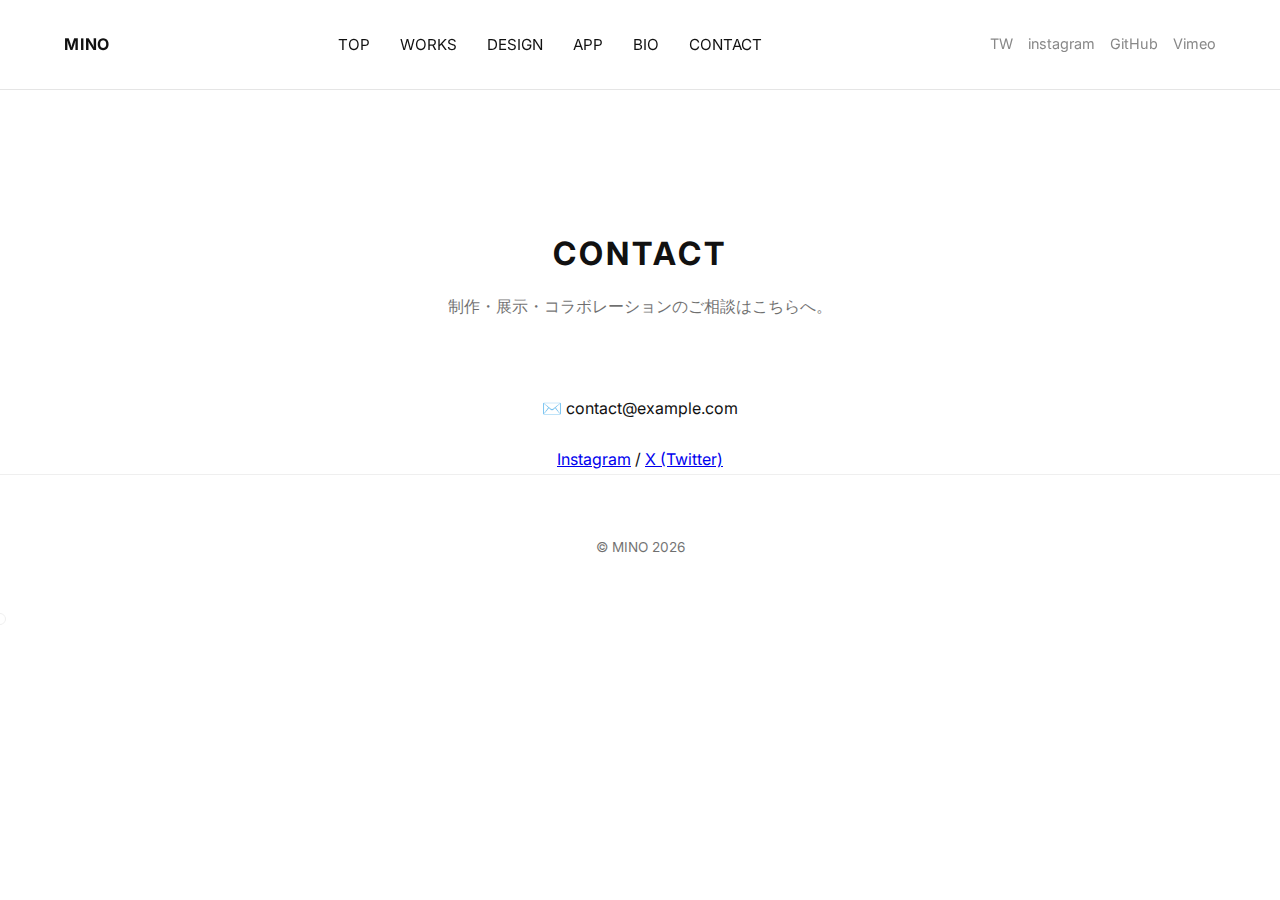
<file: contact.html>
<!doctype html>
<html lang="ja">
<head>
  <meta charset="utf-8">
  <meta name="viewport" content="width=device-width,initial-scale=1">
  <title>CONTACT — MINO</title>
  <link rel="stylesheet" href="styles.css">
  <script defer src="script.js"></script>
</head>
<body>
  <header class="site-header">
    <div class="brand">MINO</div>
    <nav class="main-nav">
      <a href="index.html">TOP</a>
      <a href="works.html">WORKS</a>
      <a href="design.html">DESIGN</a>
      <a href="app.html">APP</a>
      <a href="about.html"class="active">BIO</a>
      <a href="contact.html">CONTACT</a>
    </nav>
    <div class="social">
      <a href="#" aria-label="twitter">TW</a>
      <a href="https://www.instagram.com/mino_23837" aria-label="instagram">instagram</a>
      <a href="https://github.com/mino829" aria-label="github">GitHub</a>
      <a href="https://vimeo.com/user236836638" aria-label="vimeo">Vimeo</a>
      
    </div>
  </header>

  <main class="contact-page">
    <section class="page-header">
      <h1>CONTACT</h1>
      <p>制作・展示・コラボレーションのご相談はこちらへ。</p>
    </section>

    <section class="contact-info">
      <p>✉️ contact@example.com</p>
      <p><a href="#">Instagram</a> / <a href="#">X (Twitter)</a></p>
    </section>
  </main>

  <footer class="site-footer">
    <p>© MINO <span id="year"></span></p>
  </footer>
</body>
</html>
</file>
<file: styles.css>
@import url('https://fonts.googleapis.com/css2?family=Inter:wght@300;500;700&display=swap');

* {
  margin: 0;
  padding: 0;
  box-sizing: border-box;
}

html {
  scroll-behavior: smooth;
}

body {
  background: #ffffff;
  color: #111111;
  font-family: 'Inter', sans-serif;
  overflow-x: hidden;
  line-height: 1.8;
}

/* ヘッダー */
.site-header {
  display: flex;
  justify-content: space-between;
  align-items: center;
  padding: 30px 5vw;
  border-bottom: 1px solid #e5e5e5;
  position: sticky;
  top: 0;
  background: rgba(255,255,255,0.9);
  backdrop-filter: blur(10px);
  z-index: 10;
}

.brand {
  font-weight: 700;
  letter-spacing: 0.05em;
}

.main-nav {
  display: flex;
  gap: 30px;
}

.main-nav a {
  text-decoration: none;
  color: #111;
  position: relative;
  transition: 0.3s;
  font-size: 0.95rem;
}

.main-nav a::after {
  content: '';
  position: absolute;
  bottom: -3px;
  left: 0;
  width: 100%;
  height: 1px;
  background: #111;
  transform: scaleX(0);
  transform-origin: right;
  transition: transform 0.3s ease;
}

.main-nav a:hover::after {
  transform: scaleX(1);
  transform-origin: left;
}

.social {
  display: flex;
  gap: 15px;
}

.social a {
  text-decoration: none;
  color: #888;
  font-size: 0.9rem;
  transition: 0.3s;
}

.social a:hover {
  color: #111;
}

/* HERO */
.hero {
  padding: 10vh 5vw 5vh;
}

.hero-grid {
  display: grid;
  grid-template-columns: repeat(auto-fit, minmax(300px, 1fr));
  gap: 40px;
}

.hero-item {
  position: relative;
  overflow: hidden;
  display: block;
}

.hero-item img {
  width: 100%;
  height: 100%;
  object-fit: cover;
  filter: grayscale(100%) contrast(110%);
  transition: transform 1.2s ease, filter 1s ease;
}

.hero-item:hover img {
  transform: scale(1.05);
  filter: grayscale(0%) contrast(100%);
}

.caption {
  position: absolute;
  bottom: 10px;
  left: 10px;
  color: #fff;
  background: rgba(0,0,0,0.5);
  padding: 5px 10px;
  font-size: 0.85rem;
  letter-spacing: 0.05em;
}

/* WORKS */
.works {
  padding: 10vh 5vw;
}

.works h2 {
  font-size: 1.4rem;
  letter-spacing: 0.1em;
  margin-bottom: 40px;
}

.cards {
  display: grid;
  grid-template-columns: repeat(auto-fit, minmax(260px, 1fr));
  gap: 40px;
}

.card {
  transition: transform 0.8s cubic-bezier(0.2, 0.8, 0.2, 1);
  overflow: hidden;
}

.card:hover {
  transform: translateY(-10px);
}

.card img {
  width: 100%;
  height: auto;
  display: block;
  filter: grayscale(100%) contrast(110%);
  transition: filter 0.8s ease;
}

.card:hover img {
  filter: grayscale(0%);
}

.card h3 {
  margin-top: 15px;
  font-size: 1rem;
  font-weight: 600;
}

.card p {
  font-size: 0.9rem;
  opacity: 0.7;
  margin-top: 8px;
}

/* ABOUT */
.about {
  padding: 10vh 5vw;
  border-top: 1px solid #e5e5e5;
}

.about h2 {
  margin-bottom: 20px;
  letter-spacing: 0.1em;
}

.about p {
  max-width: 600px;
  opacity: 0.85;
}

/* FOOTER */
.site-footer {
  text-align: center;
  padding: 60px 0;
  border-top: 1px solid #e5e5e5;
  font-size: 0.85rem;
  opacity: 0.6;
}

/* Perimetron的アクセント：カーソル */
.cursor {
  width: 12px;
  height: 12px;
  border: 1px solid #111;
  border-radius: 50%;
  position: fixed;
  pointer-events: none;
  transform: translate(-50%, -50%);
  mix-blend-mode: difference;
  z-index: 9999;
  transition: width 0.2s, height 0.2s, background 0.2s;
}
/* ページヘッダー共通 */
.page-header {
  text-align: center;
  margin: 15vh 0 8vh;
}

.page-header h1 {
  font-size: 2rem;
  letter-spacing: 0.1em;
}

.page-header p {
  opacity: 0.6;
  margin-top: 10px;
}

/* ページ固有調整 */
.about-content, .contact-info {
  max-width: 600px;
  margin: 0 auto;
  text-align: center;
  line-height: 1.9;
}

.about-content p + p,
.contact-info p + p {
  margin-top: 20px;
}
</file>
